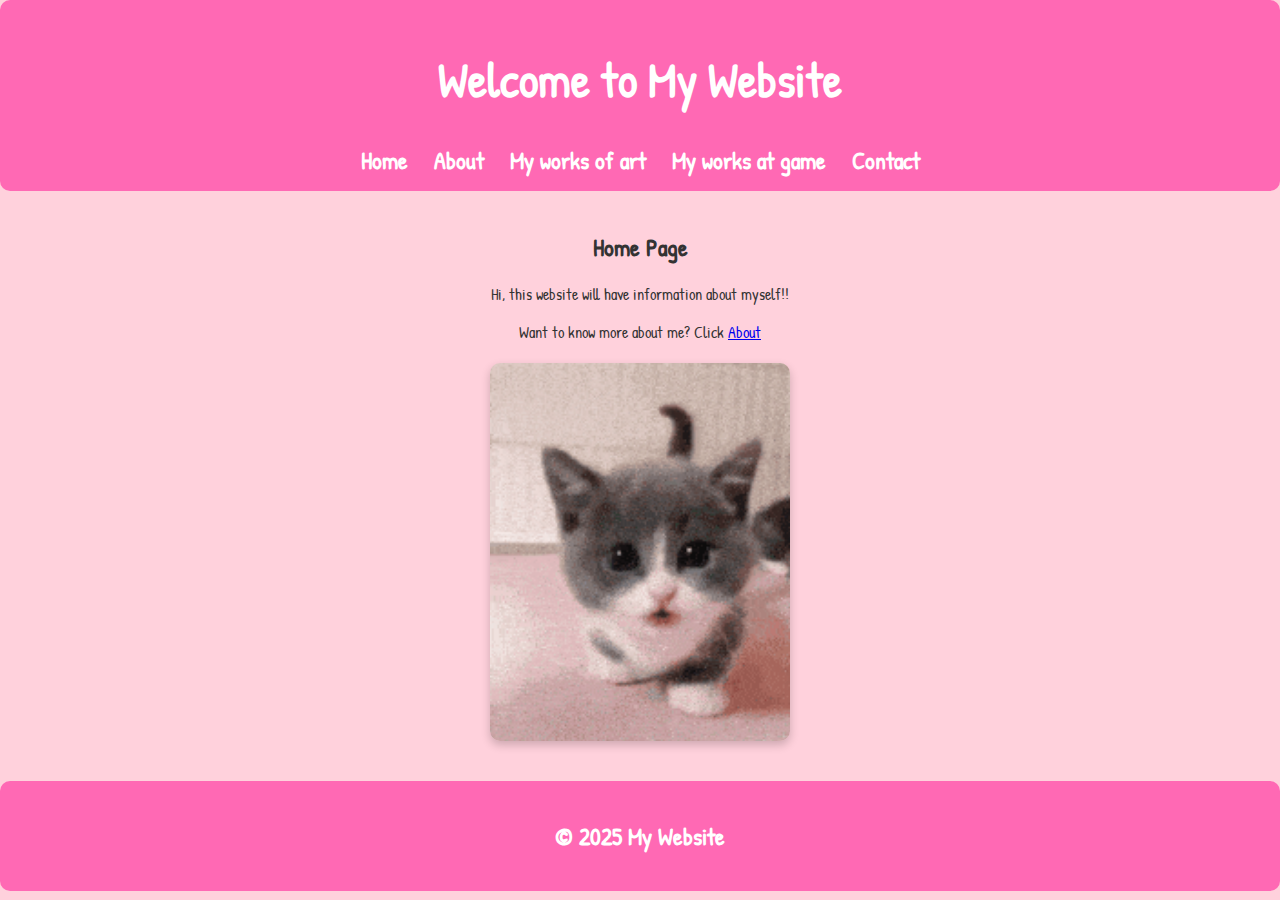
<file: index.html>
<!DOCTYPE html>
<html lang="en">
<head>
  <meta charset="UTF-8">
  <title>Home</title>
   <link rel="stylesheet" href="style.css">
  <style>
    body { font-family: Patrick Hand, sans-serif; margin: 0; padding: 0; }
    nav a { color: #fff; margin: 0 10px; text-decoration: none; }
    .content { padding: 20px; }
    iframe { border: 2px solid #333; width: 100%; height: 200px; }
  </style>
</head>
<body>
  <header>
    <h1>Welcome to My Website</h1>
    <nav>
      <a href="index.html">Home</a>
      <a href="about.html">About</a>
      <a href="mywork1.html">My works of art</a>
      <a href="mywork2.html">My works at game</a>
      <a href="contact.html">Contact</a>
    </nav>
  </header>

  <div class="content">
    <h2>Home Page</h2>
<p>Hi, this website will have information about myself!!</p>
<p>Want to know more about me? Click <a href="about.html">About</a></p>
<img src="images/bomb.gif" alt="Cute Cat GIF" width="300">

  </div>

  <footer>
    <p>&copy; 2025 My Website</p>
  </footer>
</body>
</html>
</file>
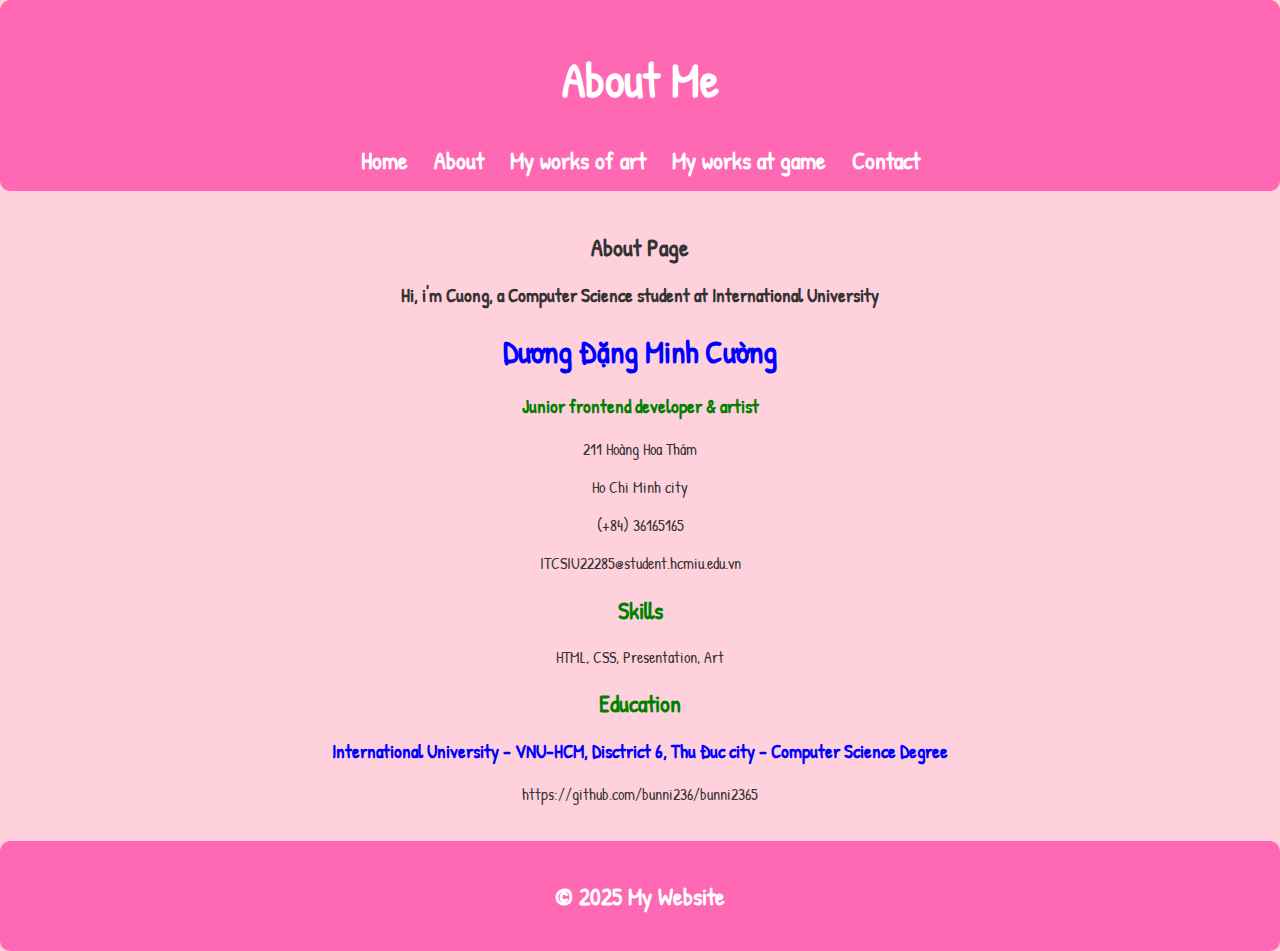
<file: about.html>
<!DOCTYPE html>
<html lang="en">
<head>
  <meta charset="UTF-8">
  <title>About</title>
     <link rel="stylesheet" href="style.css">
  <style>
    body { font-family: Patrick Hand, sans-serif; margin: 0; padding: 0; }
    nav a { color: #fff; margin: 0 10px; text-decoration: none; }
    .content { padding: 20px; }
  </style>
</head>
<body>
  <header>
    <h1>About Me</h1>
    <nav>
      <a href="index.html">Home</a>
      <a href="about.html">About</a>
      <a href="mywork1.html">My works of art</a>
      <a href="mywork2.html">My works at game</a>
      <a href="contact.html">Contact</a>
    </nav>
  </header>

  <div class="content">
    <h2>About Page</h2>
        <h3>Hi, i'm Cuong, a Computer Science student at International University</h3>
    <h1 style="color: blue;">Dương Đặng Minh Cường</h1>
        <h3 style="color: green;">Junior frontend developer & artist</h3>
        <p>211 Hoàng Hoa Thám
        </p>
        <p>Ho Chi Minh city
        </p>
        <p>(+84) 36165165
        </p>
        <p>ITCSIU22285@student.hcmiu.edu.vn
        </p>
        <h2 style="color:green;">Skills
        </h2>
        <p>HTML, CSS, Presentation, Art
        </p>
        <h2 style="color:green;">Education
        </h2>
        <h3 style="color:blue;">International University - VNU-HCM, Disctrict 6, Thu Đuc city - Computer Science Degree
        </h3>
  
        <p>https://github.com/bunni236/bunni2365
        </p>
  </div>

  <footer>
    <p>&copy; 2025 My Website</p>
  </footer>
</body>
</html>
</file>
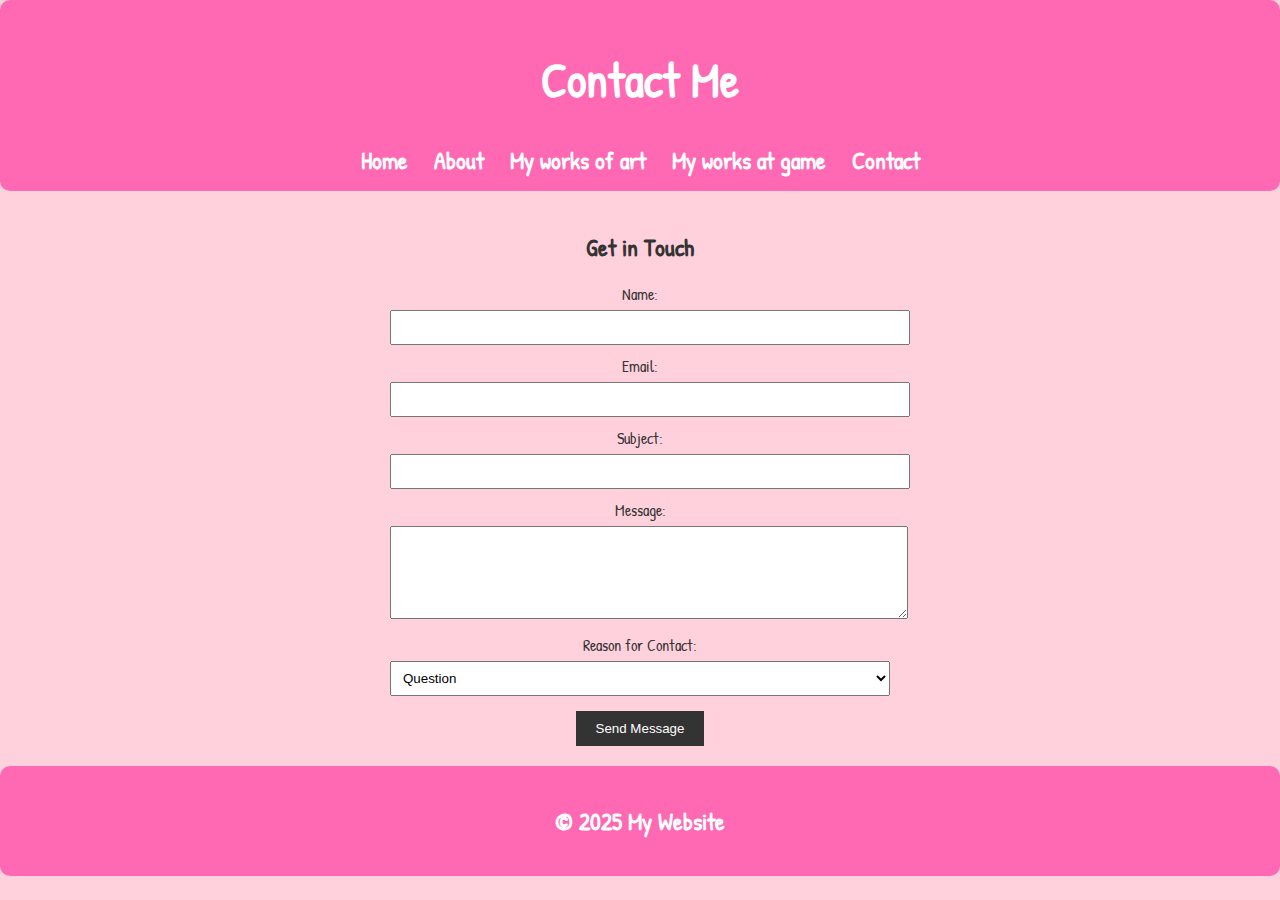
<file: contact.html>
<!DOCTYPE html>
<html lang="en">
<head>
  <meta charset="UTF-8">
  <title>Contact</title>
     <link rel="stylesheet" href="style.css">

  <style>
    body { font-family: Patrick Hand, sans-serif; margin: 0; padding: 0; }
    nav a { color: #fff; margin: 0 10px; text-decoration: none; }
    .content { padding: 20px; }
    form { max-width: 500px; margin: 0 auto; }
    label { display: block; margin-top: 10px; }
    input, textarea, select { width: 100%; padding: 8px; margin-top: 5px; }
    input[type="submit"] { width: auto; background-color: #333; color: #fff; border: none; cursor: pointer; margin-top: 15px; padding: 10px 20px; }
  </style>
</head>
<body>
  <header>
    <h1>Contact Me</h1>
    <nav>
      <a href="index.html">Home</a>
      <a href="about.html">About</a>
      <a href="mywork1.html">My works of art</a>
      <a href="mywork2.html">My works at game</a>
      <a href="contact.html">Contact</a>
    </nav>
  </header>

  <div class="content">
    <h2>Get in Touch</h2>
    <form action="submit_form.php" method="post">
      <label for="name">Name:</label>
      <input type="text" id="name" name="name" required>

      <label for="email">Email:</label>
      <input type="email" id="email" name="email" required>

      <label for="subject">Subject:</label>
      <input type="text" id="subject" name="subject">

      <label for="message">Message:</label>
      <textarea id="message" name="message" rows="5" required></textarea>

      <label for="reason">Reason for Contact:</label>
      <select id="reason" name="reason">
        <option value="question">Question</option>
        <option value="feedback">Feedback</option>
        <option value="other">Other</option>
      </select>

      <input type="submit" value="Send Message">
    </form>
  </div>

  <footer>
    <p>&copy; 2025 My Website</p>
  </footer>
</body>
</html>
</file>
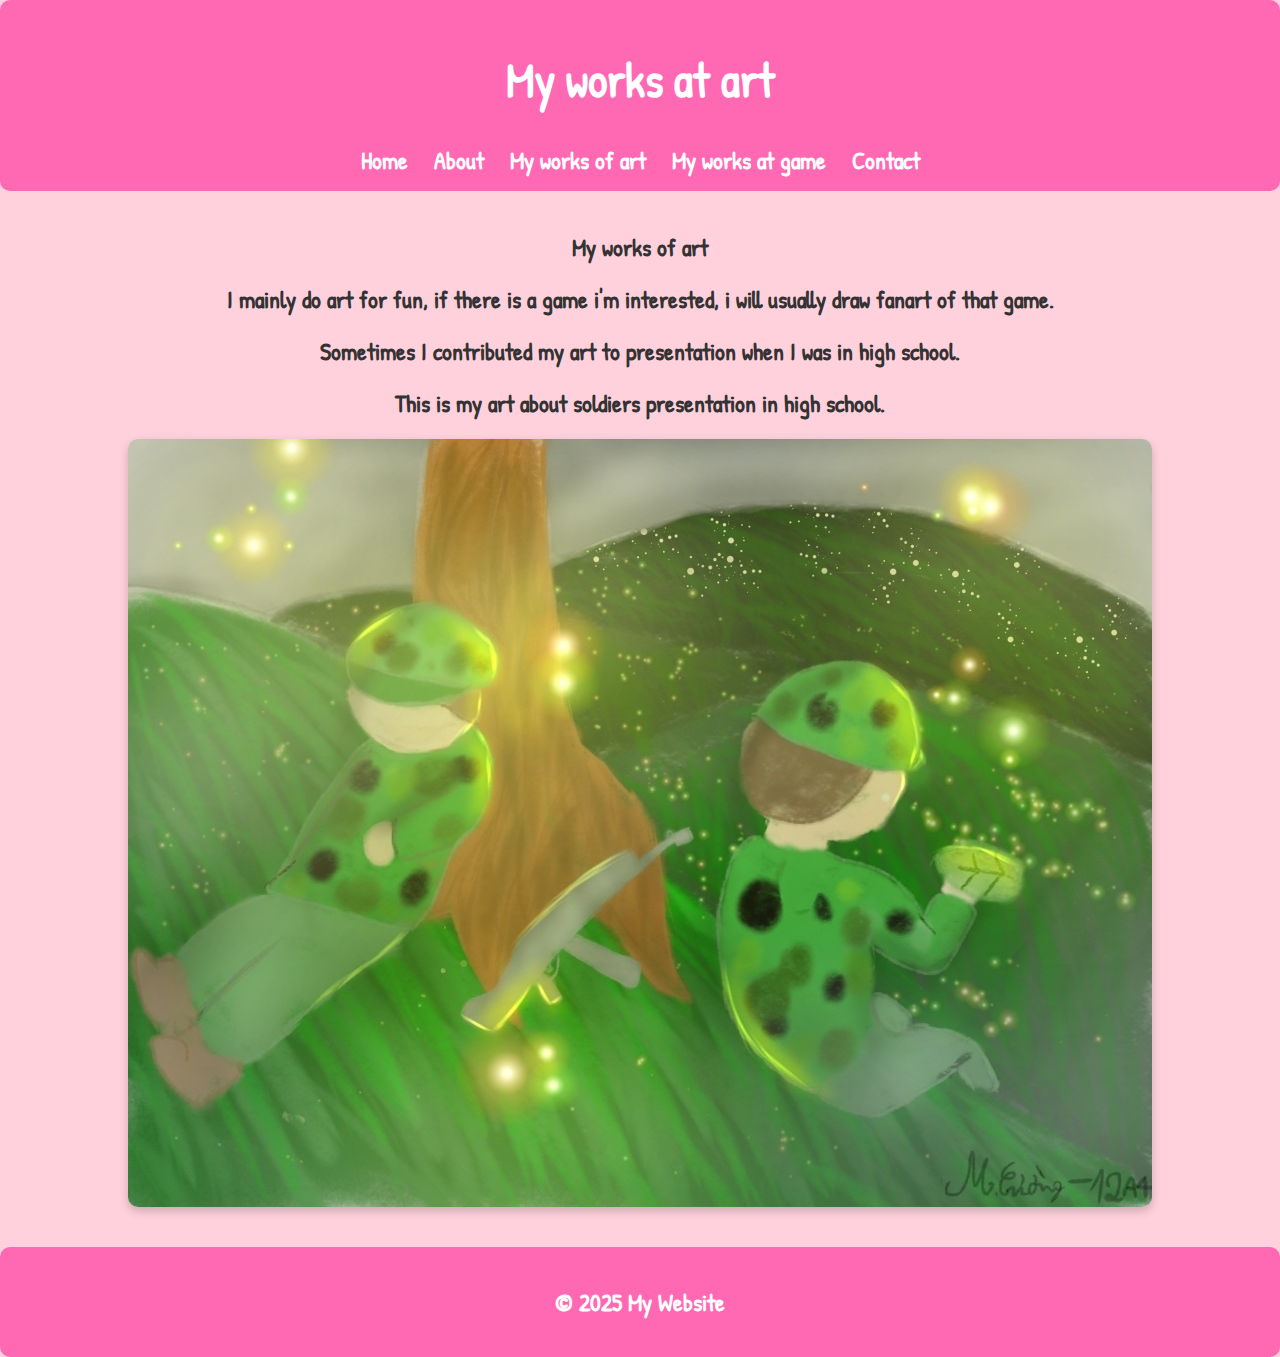
<file: mywork1.html>
<!DOCTYPE html>
<html lang="en">
<head>
  <meta charset="UTF-8">
  <title>My Works at art</title>
     <link rel="stylesheet" href="style.css">

  <style>
    body { font-family: Patrick Hand, sans-serif; margin: 0; padding: 0; }
    nav a { color: #fff; margin: 0 10px; text-decoration: none; }
    .content { padding: 20px; }
    ul { list-style-type: none; }
    li { margin: 10px 0; }
  </style>
</head>
<body>
  <header>
    <h1>My works at art</h1>
    <nav>
      <a href="index.html">Home</a>
      <a href="about.html">About</a>
      <a href="mywork1.html">My works of art</a>
      <a href="mywork2.html">My works at game</a>
      <a href="contact.html">Contact</a>
    </nav>
  </header>

  <div class="content">
    <h2>My works of art</h2>
    <h2>I mainly do art for fun, if there is a game i'm interested, i will usually draw fanart of that game.</h2>
    <h2>Sometimes I contributed my art to presentation when I was in high school.</h2>
    <h2>This is my art about soldiers presentation in high school.</h2>
    <img src="images/2.jpg" alt="2">
  </div>

  <footer>
    <p>&copy; 2025 My Website</p>
  </footer>
</body>
</html>
</file>
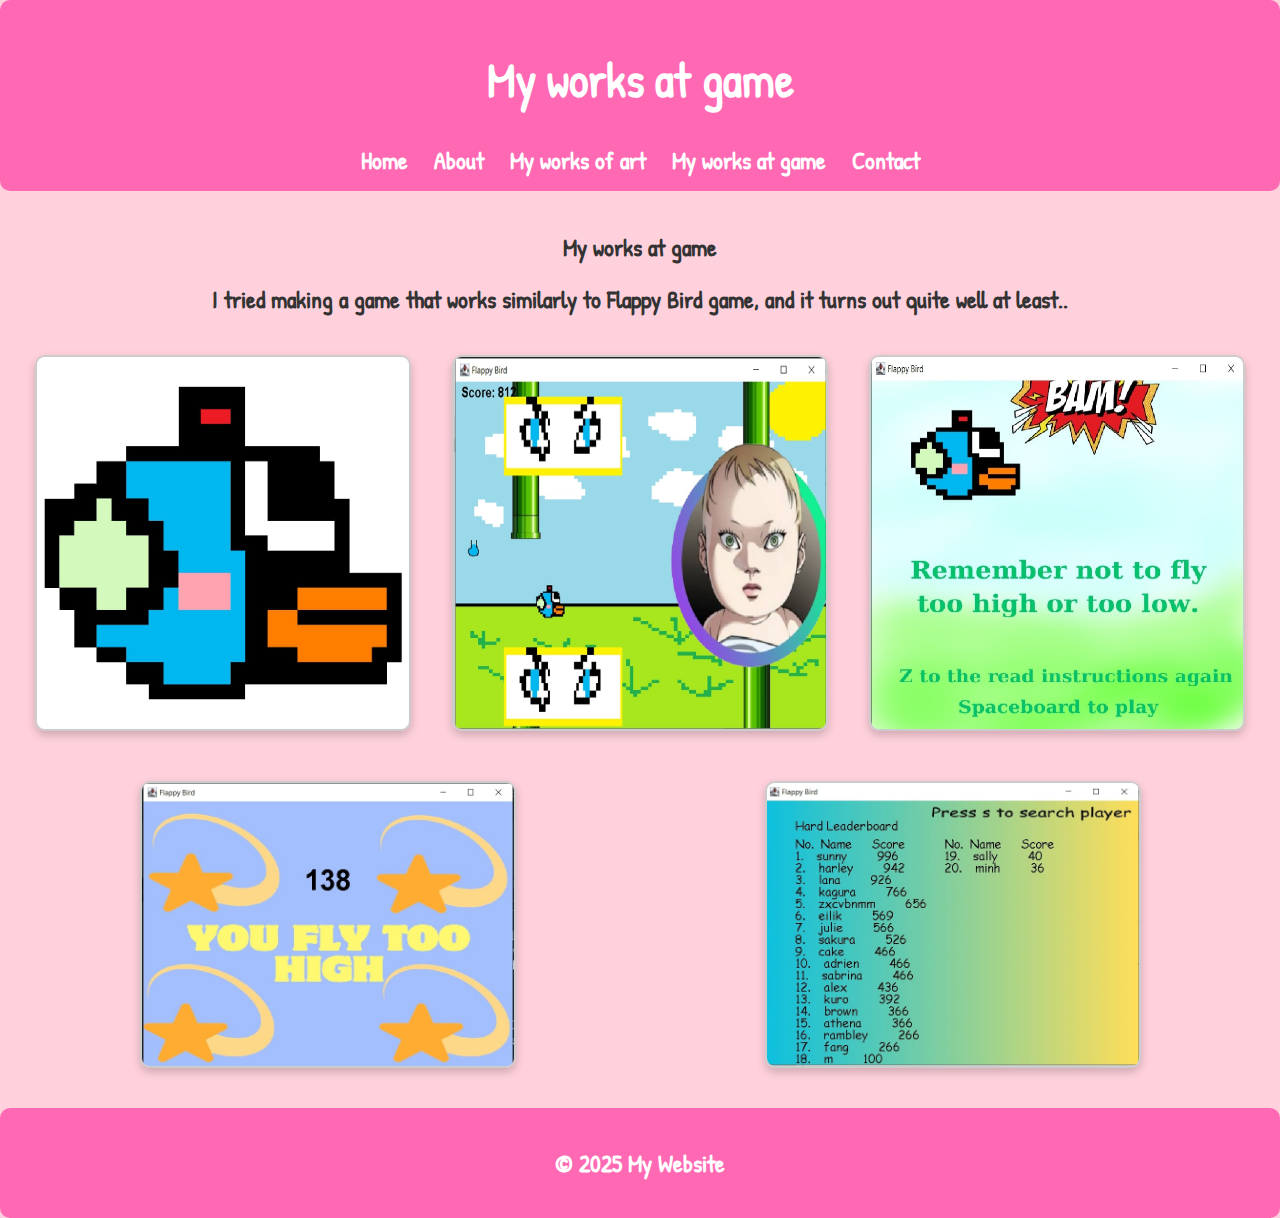
<file: mywork2.html>
<!DOCTYPE html>
<html lang="en">
<head>
  <meta charset="UTF-8">
  <title>My works at game</title>
     <link rel="stylesheet" href="style.css">

  <style>
    body { font-family: Patrick Hand, sans-serif; margin: 0; padding: 0; }
    nav a { color: #fff; margin: 0 10px; text-decoration: none; }
    .content { padding: 20px; }
    .gallery { display: flex; flex-wrap: wrap; gap: 10px; }
    .gallery img { width: 30%; height: auto; border: 2px solid #ccc; }
  </style>
</head>
<body>
  <header>
    <h1>My works at game</h1>
    <nav>
      <a href="index.html">Home</a>
      <a href="about.html">About</a>
      <a href="mywork1.html">My works of art</a>
      <a href="mywork2.html">My works at game</a>
      <a href="contact.html">Contact</a>
    </nav>
  </header>

  <div class="content">
    <h2>My works at game</h2>
    <h2>I tried making a game that works similarly to Flappy Bird game, and it turns out quite well at least..</h2>
    <div class="gallery">
      <img src="images/flappy.jpg" alt="bird">
      <img src="images/game1.jpg" alt="Picture 1">
      <img src="images/game2.jpg" alt="Picture 2">
      <img src="images/game3.jpg" alt="Picture 3">
      <img src="images/game4.jpg" alt="Picture 4">
    </div>
  </div>

  <footer>
    <p>&copy; 2025 My Website</p>
  </footer>
</body>
</html>
</file>
<file: style.css>
@import url('https://fonts.googleapis.com/css2?family=Patrick+Hand&display=swap');

body {
  background-color: #FFD1DC;
  font-family: 'Patrick Hand', cursive;
  text-align: center;
  color: #333;
}
header, footer {
  background-color: #FF69B4;
  color: white;
  padding: 15px;
  text-align: center;
  font-size: 1.5rem;
  font-weight: bold;
  border-radius: 10px;
}
img {
  display: block;
  margin: 20px auto;
  border-radius: 10px;
  box-shadow: 0px 4px 10px rgba(0, 0, 0, 0.2);
}
</file>
